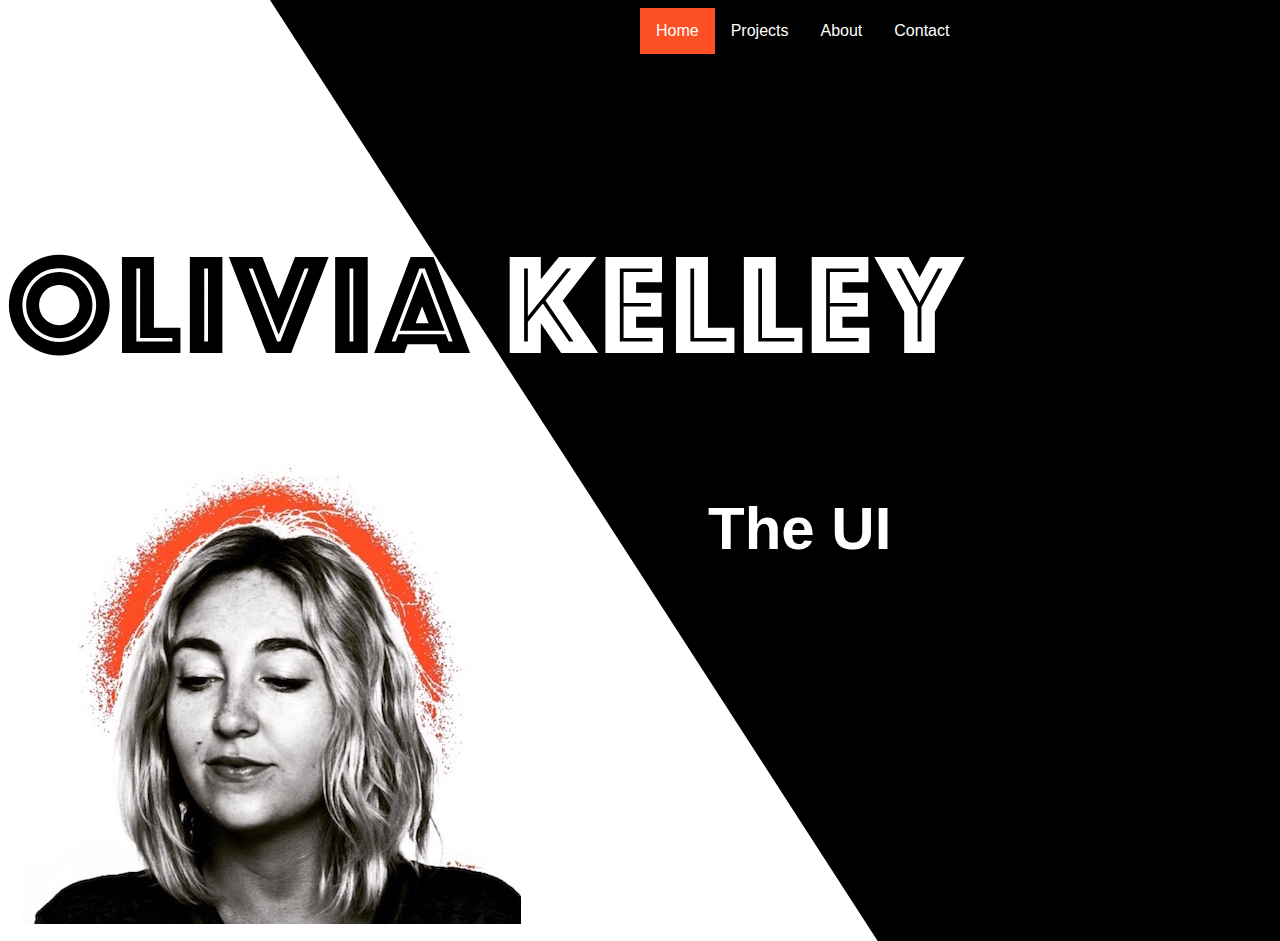
<file: index.html>
<!DOCTYPE html>
<html>
    <head>
        <link rel="stylesheet" href="CSS/style.css">
        
      </head>
    <head>
        <title>Olivia's Portfolio</title>
    </head>
    <body>
    
        <nav class="inline-block">
            <ul>
                <li><a href="#" class= "active"> Home</a></li>
                <li><a href="projectsindex.html">Projects</a></li>
                <li><a href="aboutindex.html">About</a></li>
                <li><a href="#">Contact</a></li>
        
            </ul>
        </nav>   
       
         
        
          
           
    

    <div class="heroImg">
        <img class="horizontallogo" src="olivia Kelley.svg" />
        <img class="verticallogo" src="olivia Kelley (1).png" />
    </div>
      
  
    <div class="container">
    
    
       <h1>The
           <span class="txt-type" data-wait="3000" data-words='["UI Designer", "Visual Designer", "Artist"]
           '></span>
       </h1>

   </div>


    <div class="logo">
        <img src="FullSizeR (1).jpg" />
     </div>     
   
   
      

    
        
    
     
         <script src="index.js"></script>

    
    </body>
</html>
</file>
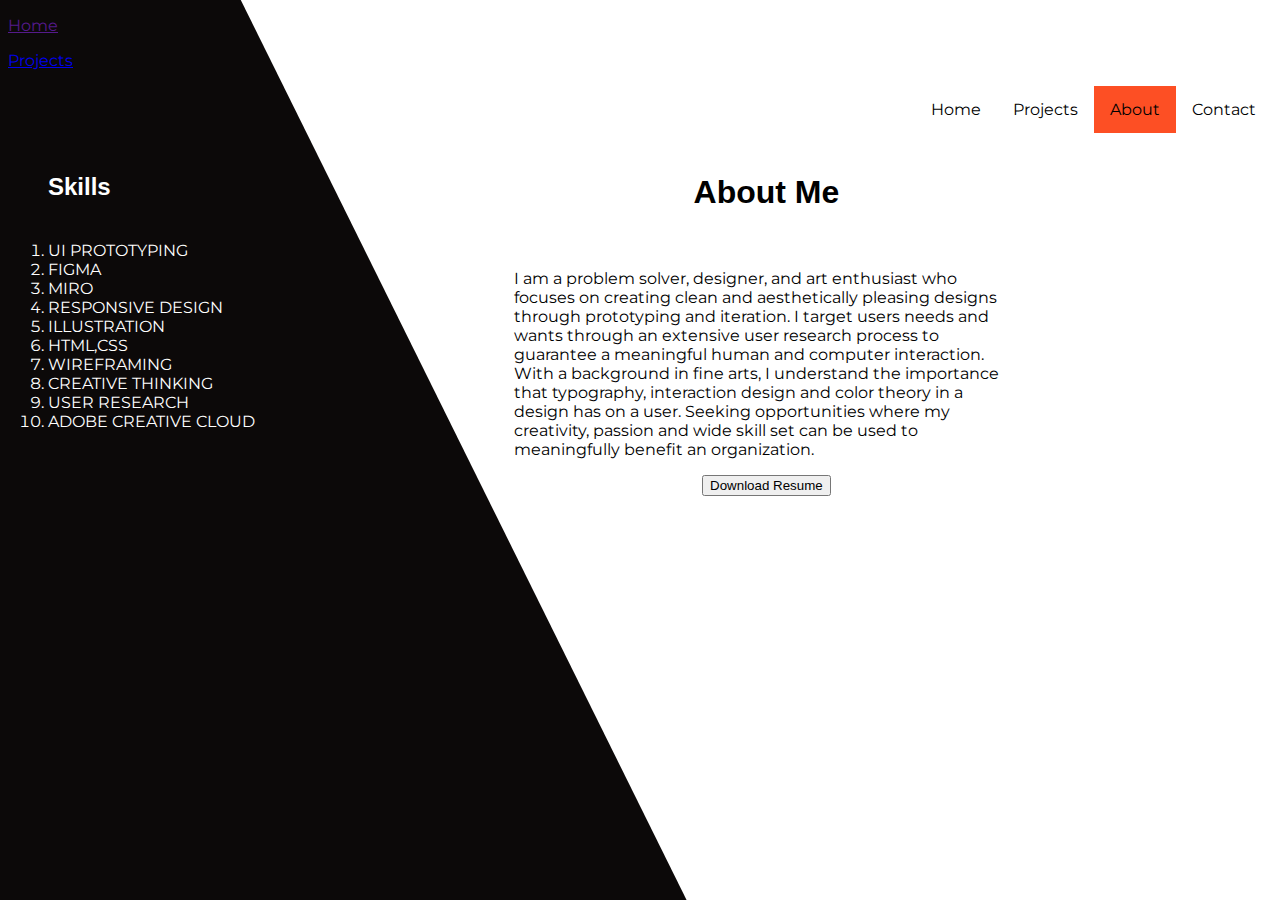
<file: aboutindex.html>
<!DOCTYPE html>
<html>



<head>
    <link rel="stylesheet" href="CSS/aboutstyle.css">
<title> About Me</title>
<link rel="preconnect" href="https://fonts.gstatic.com">
<link href="https://fonts.googleapis.com/css2?family=Montserrat:wght@400;700&display=swap" rel="stylesheet">
</head>
<body> 
<script src="index.js"></script>

<p><a href="">Home</a></p>
<p><a href="projectsindex.html">Projects</a></p>


<section class= "mySkills">

    
 
 

    <nav class="inline-block">
        <ul>
            <li><a href="#">Home</a></li>
            <li><a href="projectsindex.html">Projects</a></li>
            <li><a href="#" class= "active">About</a></li>
            <li><a href="#">Contact</a></li>
    
        </ul>
    </nav>   

    


<div class="main-content">
<div class="skills">
    <h2> Skills</h2>
        <ol>
           <li>UI PROTOTYPING</li>
           <li>FIGMA</li>
           <li>MIRO</li>
           <li>RESPONSIVE DESIGN</li>
           <li>ILLUSTRATION</li>
           <li>HTML,CSS</li>
           <li>WIREFRAMING</li>
           <li>CREATIVE THINKING</li>
           <li>USER RESEARCH</li>
           <li>ADOBE CREATIVE CLOUD</li>

        </ol>
</div>
    
   
    

<div class="container-1">

    

        <div class="box-1">
             <h1> About Me </h1>
        </div>
        
        <div class="box-2">
            <p>I am a problem solver, designer, and art enthusiast who focuses on creating clean and aesthetically pleasing designs through prototyping and iteration. I target users needs and wants through an extensive user research process to guarantee a meaningful human and computer interaction. With a background in fine arts, I understand the importance that typography, interaction design and color theory in a design has on a user. Seeking opportunities where my creativity, passion and wide skill set can be used to meaningfully benefit an organization.</p>
        </div>
          
        <div class="box-3">
            <button> Download Resume </button>
        </div>
    
    </div>
</div>
</section>

</body>

</html>
</file>
<file: CSS/style.css>
.inline-block{
  display:flex;
  justify-content:flex-end;
   
   vertical-align:top;
}

body{
  background-image: url(Black.svg);
  background-size: cover;
  background-position-x: 270px;
  background-repeat:no-repeat;
  font-family: 'Montserrat', sans-serif;
  
}


.inline-block ul {
   display: flex;
   list-style-type: none;
   margin: 0;
   padding: 0;
   overflow: hidden;
   background-color: rgb(0, 0, 0);
 }
 
 
.inline-block ul li a {
   display: block;
   color: white;
   text-align: center;
   padding: 14px 16px;
   text-decoration: none;
 }
 
.inline-block ul li a:hover:not(.active) {
   background-color: #FD4F24;
 }
 
 .active {
   background-color: #FD4F24;

 }


.logo{
  width: 23%;
  padding: 1%;
}

ul{
  width: 50%;
  margin-left:auto;
}
footer li, .inline-block li {
  list-style-type: none ;
}



.logo{
  max-width: 100%;
  height: auto;
  position: absolute;
  top: 450px;

}

.heroImg{
  height:200px;
  padding-top: 200px;
  top: 60px; 
 
  
}
.blurb{
  display:flex;
  text-align:right;
  font-size:xx-large;
}

.container{
  display: flex;
  color:white;
  font-size: 30px;
  padding-left: 700px;
  
}
/* Cursor*/
.txt-type > .txt {
  border-right: 0.2rem solid #white;
   
}
 
p{
  width: 500px;
  margin: 0 auto;
}

footer ul {
  display: flex; 
  justify-content: space-evenly;
}

footer{
  display: flex;
  background-color: #373738;
  padding: center;

}

.verticallogo{display:none;
  }

.horizontallogo{display:block;
  }

@media only screen and (max-width: 600px) {
 .verticallogo{display:block;
  

 }
.horizontallogo{display:none;
}
.logo{

  top: 550px;
}
  
}
</file>
<file: CSS/aboutstyle.css>
body{
    background-image: url(../Subtract.svg);
    background-position-x: -40px;
    background-repeat:no-repeat;
    font-family: 'Montserrat', sans-serif;
    
}
h1{
    font-family:Arial, Helvetica, sans-serif;
    text-align:right;
}

h2{
    font-family: Arial, Helvetica, sans-serif;
    text-align:left;
    padding:20px;
    margin:20px;
}

.inline-block{
   display:flex;
   justify-content:flex-end;
    
    vertical-align:top;
}
.inline-block ul {
    display: flex;
    list-style-type: none;
    margin: 0;
    padding: 0;
    overflow: hidden;
    background-color: white;
  }
  
  
.inline-block ul li a {
    display: block;
    color: black;
    text-align: center;
    padding: 14px 16px;
    text-decoration: none;
  }
  
.inline-block ul li a:hover:not(.active) {
    background-color: #FD4F24;
  }
  
  .active {
    background-color: #FD4F24;

  }

.skills {
   
    color:white;
    widows: 60px;
    width:40%;



}








.main-content {
    display:flex;
    flex-wrap: wrap;
    
}



.container-1 {
    display:flex;
    flex-direction: column;
    width:40%;
    align:right;
    justify-content:right;
    margin-right:0px;
    widows: 60px;
}

    

.box-1{
  
      display: flex;
      justify-content:center;
      padding: 20px;
      


  }

  .box-2{
      display: flex;
      justify-content:flex-end;
      align:right;
      
    
  }

  .box-3{
      display:flex;
      justify-content: center;


  }


@media only screen and (max-width:600){

.main-content {
    display:flex;
    flex-direction:column;
    flex-wrap:wrap;
    
}



.container-1 {
    display:flex;
    flex-direction: column;
    width:100%;
    align:right;
    justify-content:right;
    margin-right:0px;
    widows: 60px;
    color: #FD4F24;
}

.box-1{
  
      display: flex;
      justify-content:center;
      padding: 20px;
      color: #FD4F24;


  }

  .box-2{
      display: flex;
      justify-content:flex-end;
      align:right;
      color: #FD4F24;
    
  }

  .box-3{
      display:flex;
      justify-content: center;
      color: #FD4F24;

  }

}
</file>
